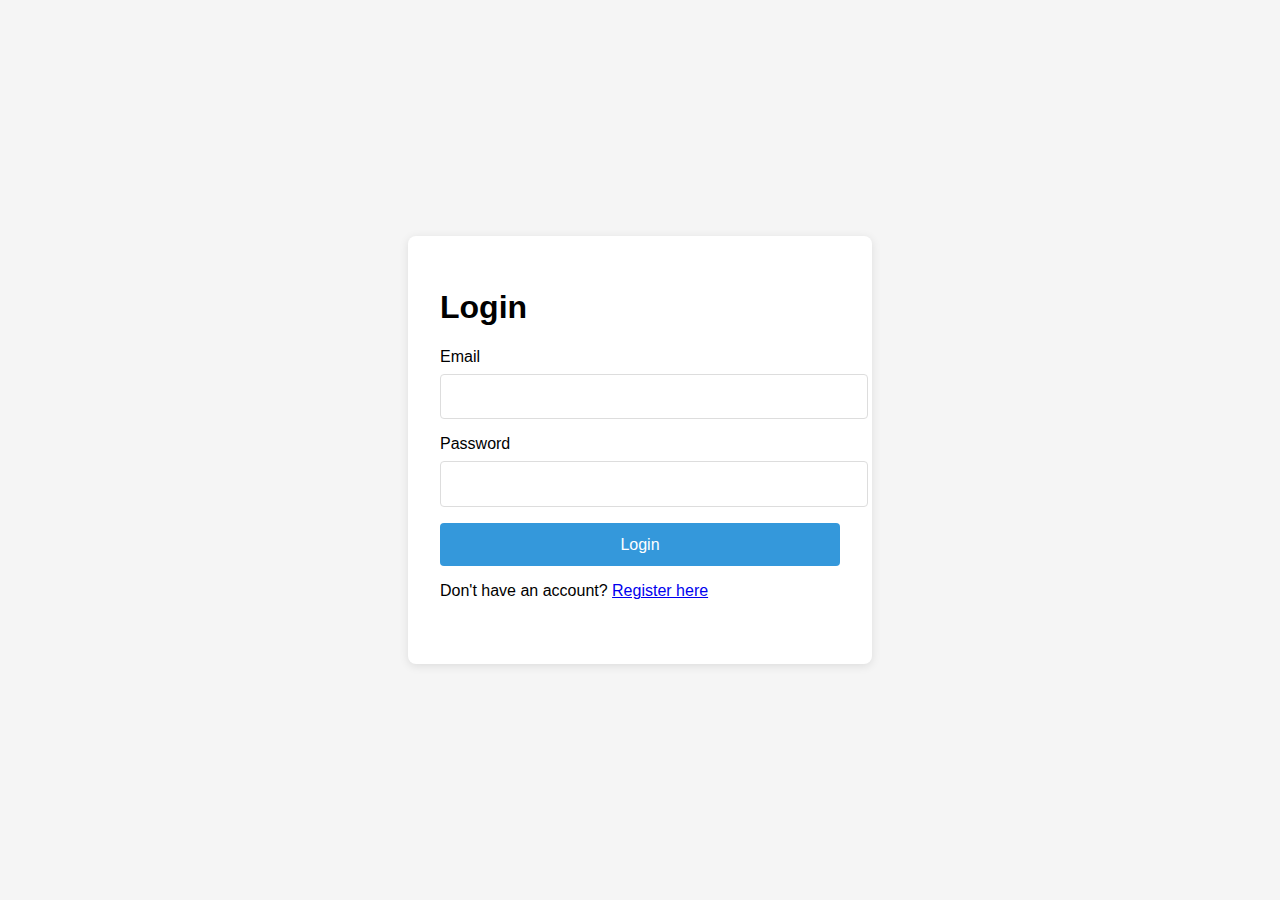
<file: frontend/login.html>
<!DOCTYPE html>
<html lang="en">
<head>
    <meta charset="UTF-8">
    <meta name="viewport" content="width=device-width, initial-scale=1.0">
    <title>Login - AR Furniture</title>
    <link rel="stylesheet" href="css/auth.css">
</head>
<body>
    <div class="auth-container">
        <h1>Login</h1>
        <form id="login-form">
            <div class="form-group">
                <label for="email">Email</label>
                <input type="email" id="email" name="email" required>
            </div>
            <div class="form-group">
                <label for="password">Password</label>
                <input type="password" id="password" name="password" required>
            </div>
            <button type="submit" class="auth-button">Login</button>
        </form>
        <p>Don't have an account? <a href="register.html">Register here</a></p>
        <div id="login-message" class="message"></div>
    </div>
    <script>
        const API_URL = "http://192.168.116.227:8000"; // Add this before auth.js loads
    </script>
    <script src="js/auth.js"></script>
</body>
</html>
</file>
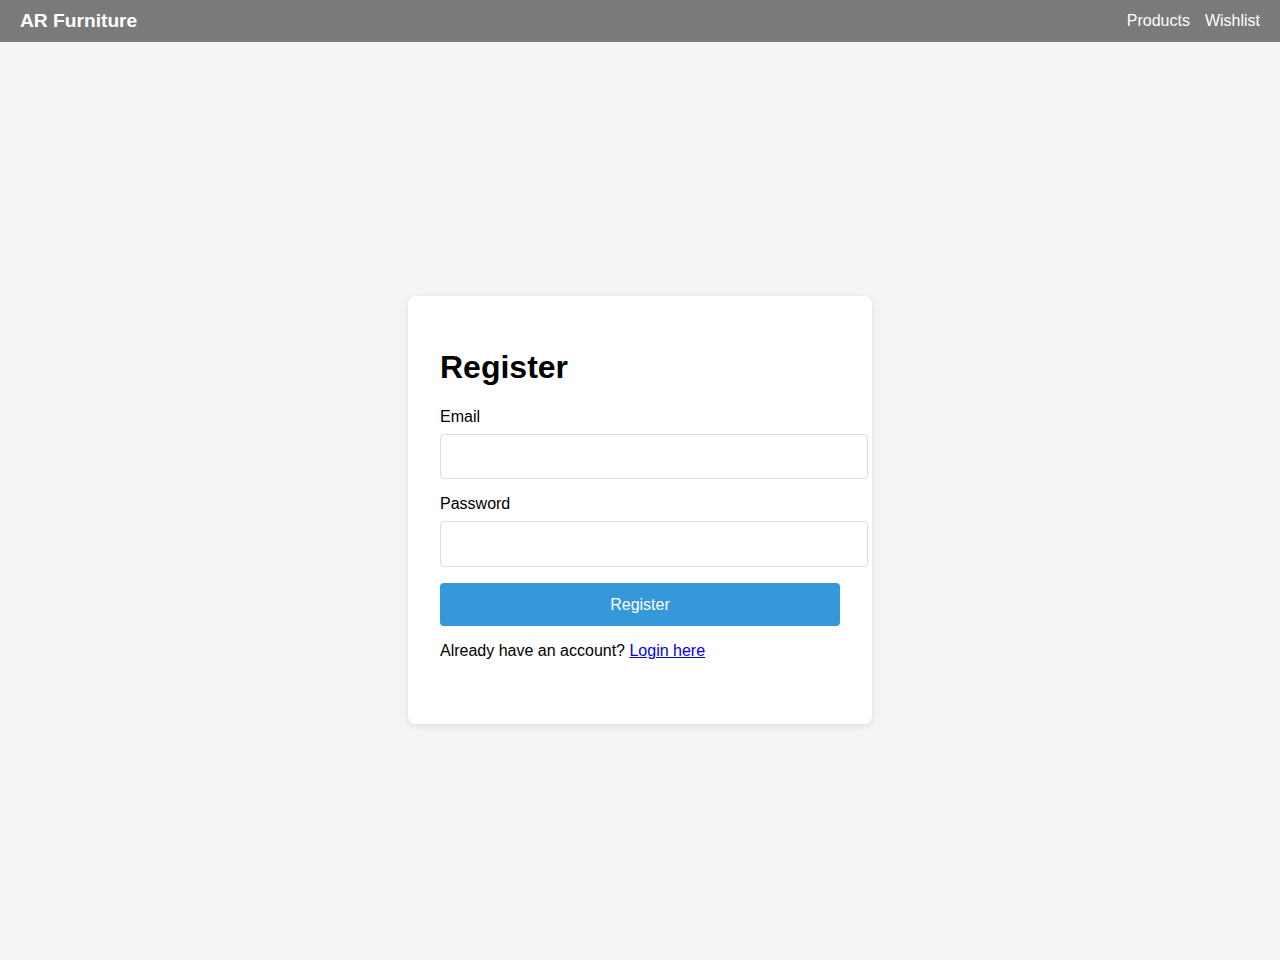
<file: frontend/register.html>
<!DOCTYPE html>
<html lang="en">
<head>
    <meta charset="UTF-8">
    <meta name="viewport" content="width=device-width, initial-scale=1.0">
    <title>Register - AR Furniture</title>
    <link rel="stylesheet" href="css/auth.css">
    <style>
        /* Added header styles for consistency */
        header {
            position: absolute;
            top: 0;
            left: 0;
            right: 0;
            padding: 10px 20px;
            background: rgba(0,0,0,0.5);
            color: white;
            z-index: 1000;
            display: flex;
            justify-content: space-between;
            align-items: center;
        }
        header h1 {
            margin: 0;
            font-size: 1.2rem;
        }
        header nav {
            display: flex;
            gap: 15px;
        }
        header a {
            color: white;
            text-decoration: none;
        }
        body {
            padding-top: 60px;
        }
    </style>
</head>
<body>
    <header>
        <h1>AR Furniture</h1>
        <nav>
            <a href="products.html">Products</a>
            <a href="wishlist.html">Wishlist</a>
        </nav>
    </header>

    <div class="auth-container">
        <h1>Register</h1>
        <form id="register-form">
            <div class="form-group">
                <label for="reg-email">Email</label>
                <input type="email" id="reg-email" required>
            </div>
            <div class="form-group">
                <label for="reg-password">Password</label>
                <input type="password" id="reg-password" required minlength="6">
            </div>
            <button type="submit" class="auth-button">Register</button>
        </form>
        <p>Already have an account? <a href="login.html">Login here</a></p>
        <div id="register-message" class="message"></div>
    </div>
    <script src="js/auth.js"></script>
</body>
</html>
</file>
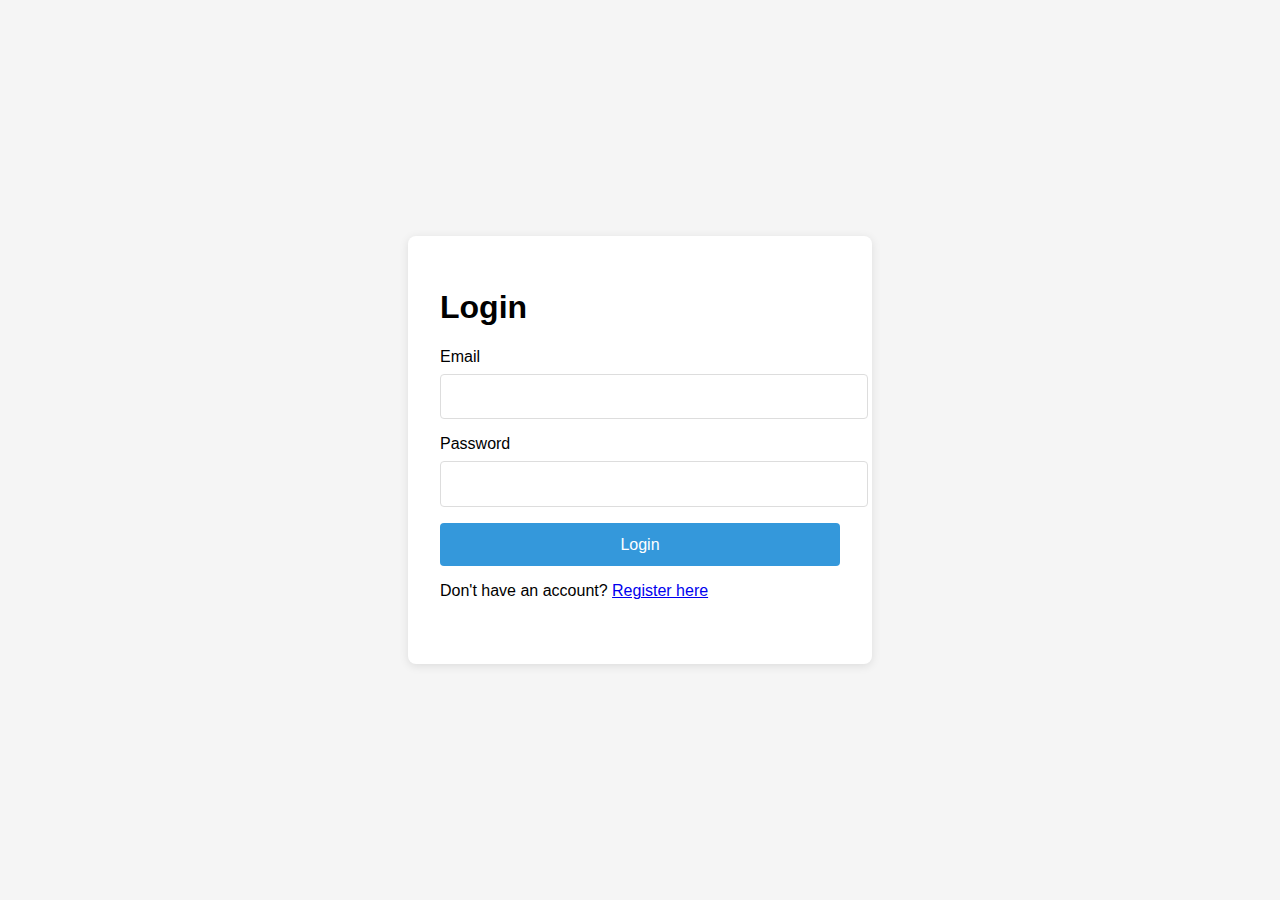
<file: frontend/wishlist.html>
<!DOCTYPE html>
<html lang="en">
<head>
    <meta charset="UTF-8">
    <meta name="viewport" content="width=device-width, initial-scale=1.0">
    <title>My Wishlist - AR Furniture</title>
    <link rel="stylesheet" href="css/style.css">
    <style>
        .wishlist-container {
            display: grid;
            grid-template-columns: repeat(auto-fill, minmax(300px, 1fr));
            gap: 20px;
            padding: 20px;
        }
        .wishlist-item {
            border: 1px solid #ddd;
            border-radius: 8px;
            padding: 15px;
            display: flex;
            flex-direction: column;
        }
        .wishlist-item img {
            width: 100%;
            height: 200px;
            object-fit: cover;
            border-radius: 4px;
        }
        .wishlist-item h3 {
            margin: 10px 0 5px;
        }
        .wishlist-item p {
            margin: 5px 0;
            color: #666;
        }
        .wishlist-actions {
            display: flex;
            justify-content: space-between;
            margin-top: 15px;
        }
        .remove-btn {
            background-color: #ff4444;
            color: white;
            border: none;
            padding: 8px 12px;
            border-radius: 4px;
            cursor: pointer;
        }
        .view-btn {
            background-color: #4CAF50;
            color: white;
            border: none;
            padding: 8px 12px;
            border-radius: 4px;
            cursor: pointer;
        }
        .empty-wishlist {
            text-align: center;
            padding: 50px;
            font-size: 1.2rem;
            color: #666;
        }
    </style>
</head>
<body>
    <header>
        <h1>My Wishlist</h1>
        <nav>
            <a href="products.html">Products</a>
            <button id="logout-btn">Logout</button>
        </nav>
    </header>
    <main>
        <div id="wishlist-container" class="wishlist-container">
            <!-- Wishlist items will be inserted here -->
        </div>
        <div id="empty-wishlist" class="empty-wishlist" style="display: none;">
            Your wishlist is empty. <a href="products.html">Browse products</a> to add items.
        </div>
    </main>
    <footer>
        <p>&copy; 2025 AR Furniture</p>
    </footer>
    <script src="js/auth.js"></script>
    <script src="js/wishlist.js"></script>
</body>
</html>
</file>
<file: frontend/css/auth.css>
body {
    font-family: 'Segoe UI', Tahoma, Geneva, Verdana, sans-serif;
    background: #f5f5f5;
    display: flex;
    justify-content: center;
    align-items: center;
    height: 100vh;
    margin: 0;
}

.auth-container {
    background: white;
    padding: 2rem;
    border-radius: 8px;
    box-shadow: 0 2px 10px rgba(0,0,0,0.1);
    width: 100%;
    max-width: 400px;
}

.form-group {
    margin-bottom: 1rem;
}

.form-group label {
    display: block;
    margin-bottom: 0.5rem;
}

.form-group input {
    width: 100%;
    padding: 0.8rem;
    border: 1px solid #ddd;
    border-radius: 4px;
    font-size: 1rem;
}

.auth-button {
    width: 100%;
    padding: 0.8rem;
    background: #3498db;
    color: white;
    border: none;
    border-radius: 4px;
    font-size: 1rem;
    cursor: pointer;
}

.message {
    margin-top: 1rem;
    padding: 0.5rem;
    border-radius: 4px;
    text-align: center;
}

.message.success {
    background: #d4edda;
    color: #155724;
}

.message.error {
    background: #f8d7da;
    color: #721c24;
}
</file>
<file: frontend/css/style.css>
/* Wishlist Button States */
.wishlist-btn {
    background-color: #f8f9fa;
    border: 1px solid #ddd;
    color: #333;
    padding: 8px 12px;
    border-radius: 4px;
    cursor: pointer;
    transition: all 0.3s;
    margin-left: 10px;
    flex: 1;
}

.wishlist-btn:hover:not(.in-wishlist) {
    background-color: #e9ecef;
}

.wishlist-btn.in-wishlist {
    background-color: #4CAF50;
    color: white;
    border-color: #4CAF50;
    cursor: default;
}

/* Product Card Enhancements */
.product-card {
    transition: transform 0.3s ease;
}

.product-card:hover {
    transform: translateY(-5px);
    box-shadow: 0 5px 15px rgba(0,0,0,0.1);
}

/* Error States */
.model-missing {
    opacity: 0.7;
    position: relative;
}

.model-missing::after {
    content: "Model Not Available";
    position: absolute;
    bottom: 0;
    left: 0;
    right: 0;
    background: rgba(255,0,0,0.7);
    color: white;
    padding: 5px;
    text-align: center;
    font-size: 0.8rem;
}
</file>
